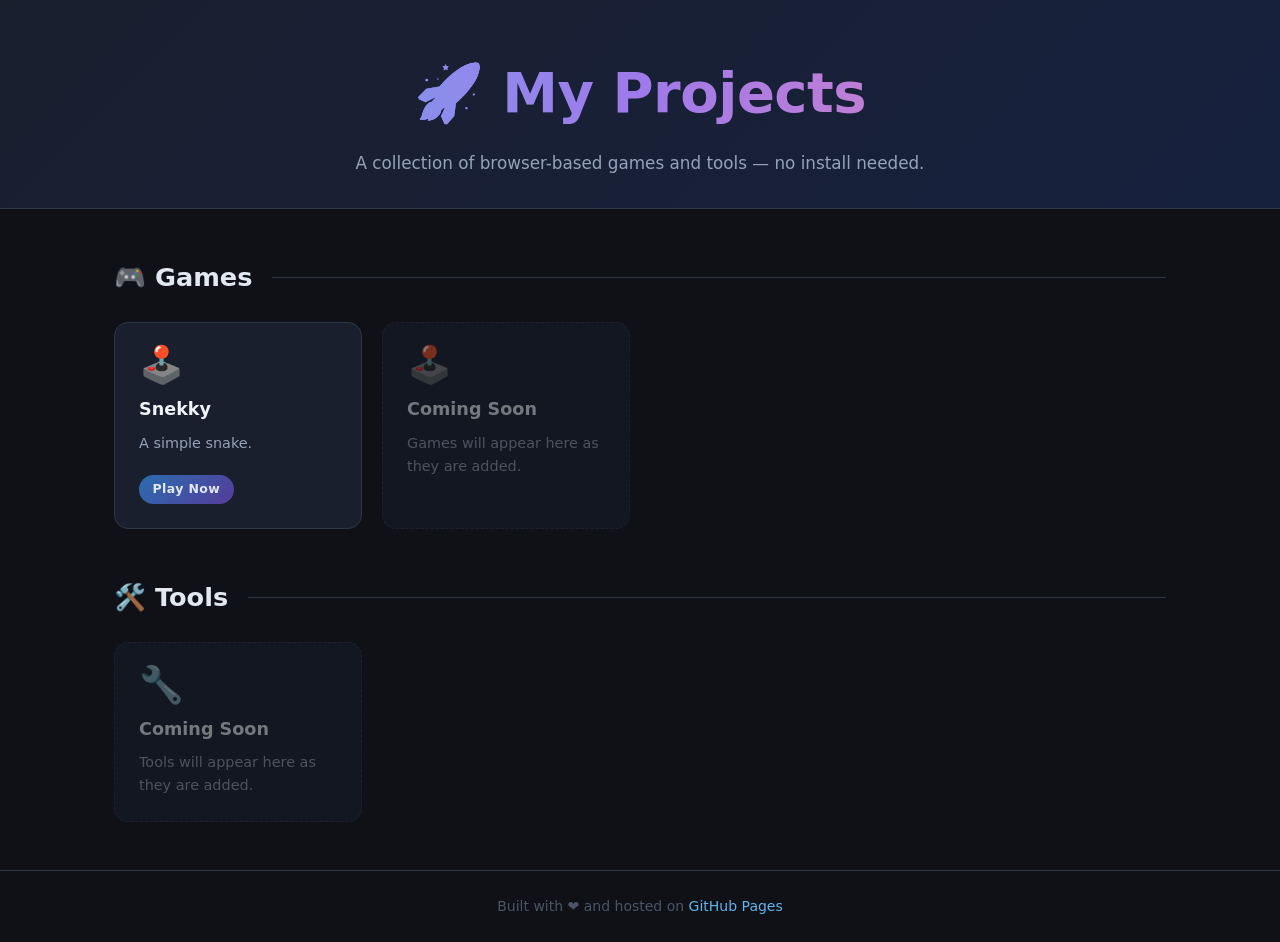
<file: index.html>
<!DOCTYPE html>
<html lang="en">
<head>
  <meta charset="UTF-8" />
  <meta name="viewport" content="width=device-width, initial-scale=1.0" />
  <title>My Projects</title>
  <link rel="stylesheet" href="style.css" />
</head>
<body>

  <header>
    <h1>🚀 My Projects</h1>
    <p class="subtitle">A collection of browser-based games and tools — no install needed.</p>
  </header>

  <main>

    <!-- ==================== GAMES ==================== -->
    <section id="games">
      <h2>🎮 Games</h2>
      <div class="card-grid">

        <!-- Example game card — duplicate this block to add more -->
        <!--
        <a class="card" href="gms/my-game/index.html">
          <div class="card-icon">🕹️</div>
          <h3>My Game</h3>
          <p>A short description of what the game is about.</p>
          <span class="tag">Play Now</span>
        </a>
        -->
        
        <a class="card" href="gms/SnekySnekySnake/index.html">
          <div class="card-icon">🕹️</div>
          <h3>Snekky</h3>
          <p>A simple snake.</p>
          <span class="tag">Play Now</span>
        </a>
        
        <div class="card placeholder">
          <div class="card-icon">🕹️</div>
          <h3>Coming Soon</h3>
          <p>Games will appear here as they are added.</p>
        </div>

      </div>
    </section>

    <!-- ==================== TOOLS ==================== -->
    <section id="tools">
      <h2>🛠️ Tools</h2>
      <div class="card-grid">

        <!-- Example tool card — duplicate this block to add more -->
        <!--
        <a class="card" href="tools/my-tool/index.html">
          <div class="card-icon">🔧</div>
          <h3>My Tool</h3>
          <p>A short description of what the tool does.</p>
          <span class="tag">Open Tool</span>
        </a>
        -->

        <div class="card placeholder">
          <div class="card-icon">🔧</div>
          <h3>Coming Soon</h3>
          <p>Tools will appear here as they are added.</p>
        </div>

      </div>
    </section>

  </main>

  <footer>
    <p>Built with ❤️ and hosted on <a href="https://pages.github.com/" target="_blank">GitHub Pages</a></p>
  </footer>

</body>
</html>
</file>
<file: style.css>
/* =========================================================
   style.css — Shared styles for the GitHub Pages project site
   ========================================================= */

/* ---------- Reset & Base ---------- */
*, *::before, *::after {
  box-sizing: border-box;
  margin: 0;
  padding: 0;
}

html {
  scroll-behavior: smooth;
}

body {
  font-family: 'Segoe UI', system-ui, -apple-system, sans-serif;
  background: #0f1117;
  color: #e2e8f0;
  min-height: 100vh;
  display: flex;
  flex-direction: column;
  line-height: 1.6;
}

a {
  color: inherit;
  text-decoration: none;
}

/* ---------- Header ---------- */
header {
  text-align: center;
  padding: 3rem 1rem 2rem;
  background: linear-gradient(135deg, #1a1f2e 0%, #16213e 100%);
  border-bottom: 1px solid #2d3748;
}

header h1 {
  font-size: clamp(2rem, 5vw, 3.5rem);
  font-weight: 800;
  letter-spacing: -0.5px;
  background: linear-gradient(90deg, #63b3ed, #9f7aea, #f687b3);
  -webkit-background-clip: text;
  -webkit-text-fill-color: transparent;
  background-clip: text;
}

header .subtitle {
  margin-top: 0.75rem;
  color: #94a3b8;
  font-size: 1.05rem;
}

/* ---------- Main ---------- */
main {
  flex: 1;
  max-width: 1100px;
  width: 100%;
  margin: 0 auto;
  padding: 3rem 1.5rem;
  display: flex;
  flex-direction: column;
  gap: 3rem;
}

/* ---------- Section headings ---------- */
section h2 {
  font-size: 1.6rem;
  font-weight: 700;
  margin-bottom: 1.5rem;
  color: #e2e8f0;
  display: flex;
  align-items: center;
  gap: 0.5rem;
}

section h2::after {
  content: '';
  flex: 1;
  height: 1px;
  background: #2d3748;
  margin-left: 0.75rem;
}

/* ---------- Card Grid ---------- */
.card-grid {
  display: grid;
  grid-template-columns: repeat(auto-fill, minmax(240px, 1fr));
  gap: 1.25rem;
}

/* ---------- Card ---------- */
.card {
  background: #1a1f2e;
  border: 1px solid #2d3748;
  border-radius: 14px;
  padding: 1.5rem;
  display: flex;
  flex-direction: column;
  gap: 0.5rem;
  transition: transform 0.2s ease, border-color 0.2s ease, box-shadow 0.2s ease;
  cursor: pointer;
}

.card:hover {
  transform: translateY(-4px);
  border-color: #63b3ed;
  box-shadow: 0 8px 30px rgba(99, 179, 237, 0.15);
}

.card.placeholder {
  opacity: 0.45;
  cursor: default;
  border-style: dashed;
}

.card.placeholder:hover {
  transform: none;
  border-color: #2d3748;
  box-shadow: none;
}

.card-icon {
  font-size: 2.25rem;
  line-height: 1;
}

.card h3 {
  font-size: 1.1rem;
  font-weight: 700;
  color: #f1f5f9;
  margin-top: 0.25rem;
}

.card p {
  font-size: 0.9rem;
  color: #94a3b8;
  flex: 1;
}

/* ---------- Tag (call-to-action label) ---------- */
.tag {
  display: inline-block;
  margin-top: 0.75rem;
  padding: 0.3rem 0.85rem;
  border-radius: 999px;
  font-size: 0.78rem;
  font-weight: 600;
  letter-spacing: 0.03em;
  background: linear-gradient(135deg, #2b6cb0, #553c9a);
  color: #e2e8f0;
  align-self: flex-start;
  transition: opacity 0.2s ease;
}

.card:hover .tag {
  opacity: 0.85;
}

/* ---------- Footer ---------- */
footer {
  text-align: center;
  padding: 1.5rem 1rem;
  color: #4a5568;
  font-size: 0.875rem;
  border-top: 1px solid #2d3748;
}

footer a {
  color: #63b3ed;
  transition: color 0.2s ease;
}

footer a:hover {
  color: #90cdf4;
}

/* ---------- Responsive ---------- */
@media (max-width: 480px) {
  .card-grid {
    grid-template-columns: 1fr;
  }

  header {
    padding: 2rem 1rem 1.5rem;
  }
}
</file>
